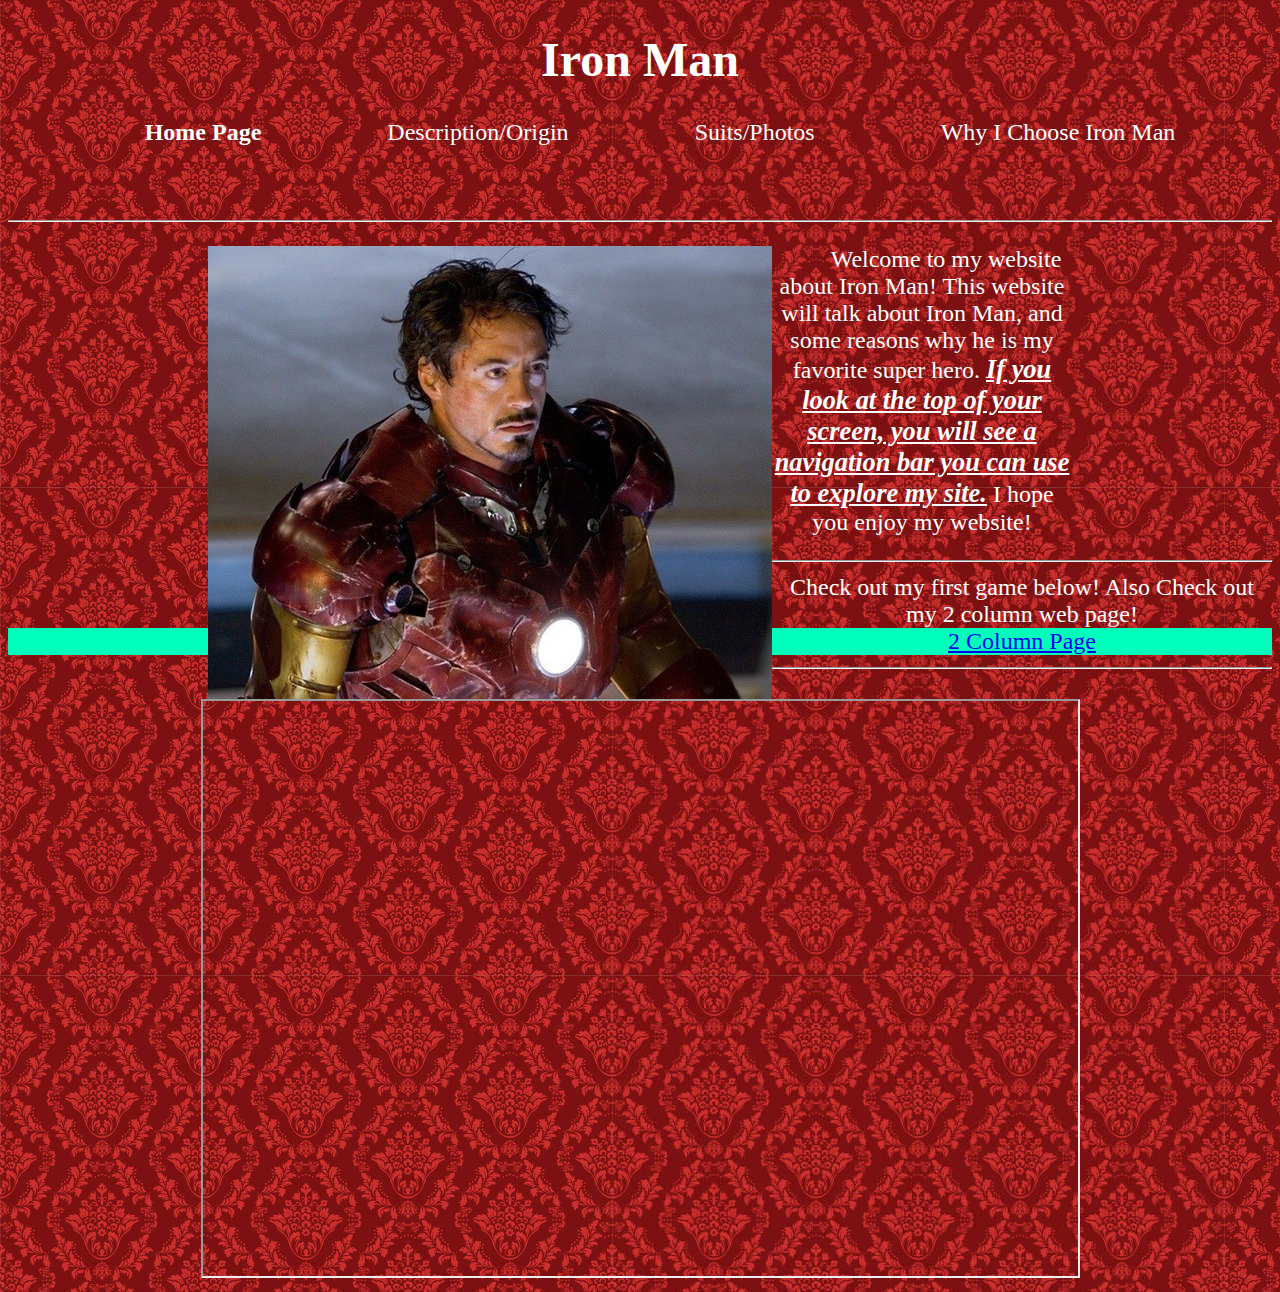
<file: index.html>
<!DOCTYPE html>

<html lang="en">

    <head>
        <meta charset="utf-8">
        <meta name="page description" content="This is a page about Iron Man.">
        <meta name="keywords" content="web, Iron Man, super heroes, coding">
        <title>Iron Man is my Favorite Super Hero</title>
        <link rel="stylesheet" href="css-pages/stylesheet.css" type="text/css">
    </head>

    <body>

        <header>
            <h1 id = "main header"> Iron Man</h1>
                <div>
                    <nav>
                        <ul id = navigation-bar>
                            <strong><li><a href = "index.html">Home Page</a></li></strong>
                            <li><a href = "web-pages/about-iron-man.html">Description/Origin</a></li>
                            <li><a href = "web-pages/suits-photos.html">Suits/Photos</a></li>
                            <li><a href = "web-pages/my-favorite.html">Why I Choose Iron Man</a></li>
                        </ul>
                    </nav>

                </div>

        </header>
        <hr>
        <p id = "home-page">
            <img src = "photos/home-page-picture.jpg" alt = "Iron Man in his suit" style = "float:left">
            &nbsp;&nbsp;&nbsp;&nbsp;&nbsp;&nbsp;&nbsp;&nbsp;Welcome to my website about Iron Man! 
            This website will talk about Iron Man, and some reasons why he is my favorite super hero.
            <span id = important><strong><em> If you look at the top of your screen, you will see a 
            navigation bar you can use to explore my site.</em></strong></span> I hope 
            you enjoy my website!
        </p>
        <hr>
        Check out my first game below!
        Also Check out my 2 column web page!
        <div id = "assignment-link"><a href = "web-pages/2-column-page.html">2 Column Page</a></div>
        <hr>

        <iframe src="https://www.greenfoot.org/scenarios/35514?embed=true" width="875" height="575"></iframe>
    </body>
</file>
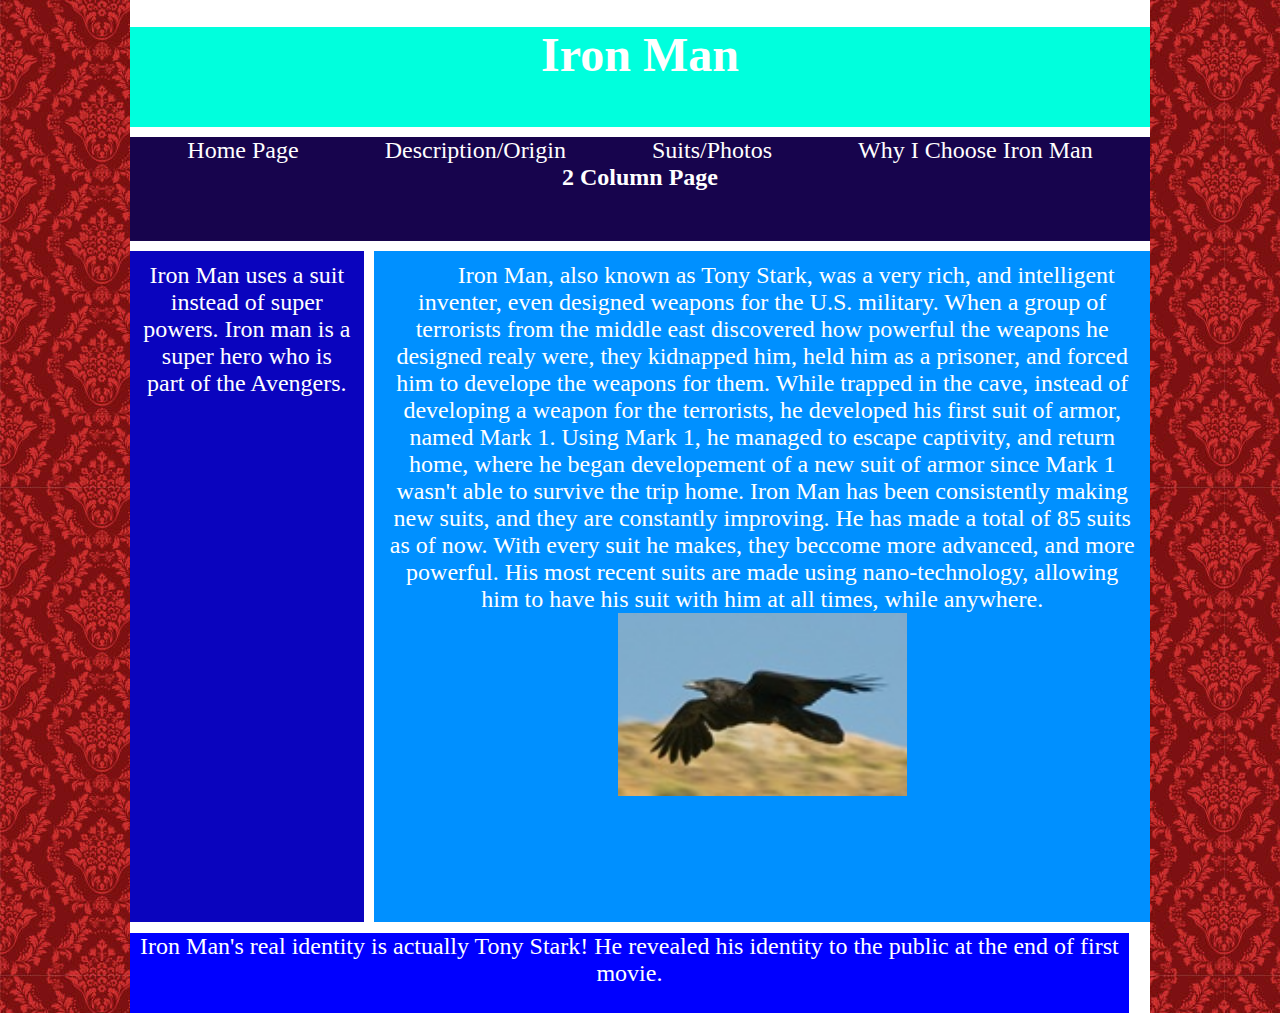
<file: web-pages/2-column-page-adjustable.html>
<!DOCTYPE html>

<html lang="en">

    <head>
        <meta charset="utf-8">
        <meta name="page description" content="This is a page about Iron Man.">
        <meta name="keywords" content="web, Iron Man, super heroes, coding">
        <title>Iron Man is my Favorite Super Hero</title>
        <link rel="stylesheet" href="../css-pages/double-column-adjustable.css" type="text/css">
    </head>

    <body>
    
        <div id = "container">
            this is a container

            <header>
                <h1 id = "main header"> Iron Man</h1>
            </header>

            <nav>
                <ul id = navigation-bar>
                    <li><a href = "../index.html">Home Page</a></li>
                    <li><a href = "about-iron-man.html">Description/Origin</a></li>
                    <li><a href = "suits-photos.html">Suits/Photos</a></li>
                     <li><a href = "my-favorite.html">Why I Choose Iron Man</a></li>
                    <strong><li><a href = "2-column-page.html">2 Column Page</a></li></strong>
                </ul>
            </nav>

            <aside>
                Iron Man uses a suit instead of super powers. Iron man is a super hero who is part of the Avengers.
            </aside>

            <section>
                &nbsp;&nbsp;&nbsp;&nbsp;&nbsp;&nbsp;&nbsp;&nbsp;Iron Man, also known as Tony Stark, was a very rich, and intelligent inventer, 
                even designed weapons for the U.S. military. When a group of terrorists from the middle east discovered how powerful the weapons 
                he designed realy were, they kidnapped him, held him as a prisoner, and forced him to develope the weapons for them. While trapped 
                in the cave, instead of developing a weapon for the terrorists, he developed his first suit of armor, named Mark 1. Using Mark 1, 
                he managed to escape captivity, and return home, where he began developement of a new suit of armor since Mark 1 wasn't able to survive 
                the trip home. Iron Man has been consistently making new suits, and they are constantly improving. He has made a total of 85 suits as of 
                now. With every suit he makes, they beccome more advanced, and more powerful. His most recent suits are made using nano-technology, 
                allowing him to have his suit with him at all times, while anywhere.
                <img id = "raven-img" src = "../photos/raven.jpg" alt = "A Raven Flying">
            </section>

            <footer>
                Iron Man's real identity is actually Tony Stark! He revealed his identity to the public at the end of first movie.
            </footer>


        </div>

    </body>
</file>
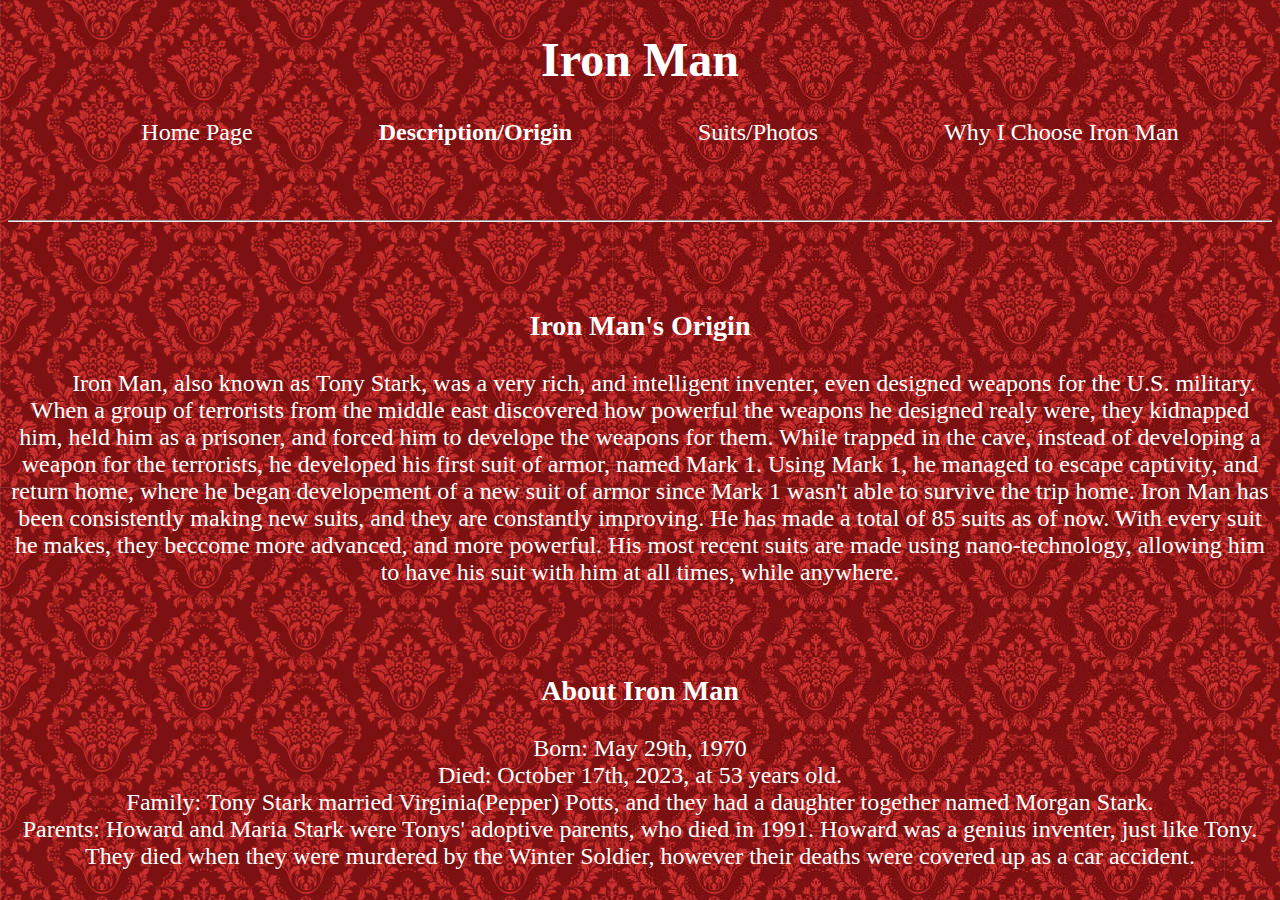
<file: web-pages/about-iron-man.html>
<!DOCTYPE html>

<html lang="en">

    <head>
        <meta charset="utf-8">
        <meta name="page description" content="This is a page about Iron Man.">
        <meta name="keywords" content="web, Iron Man, super heroes, coding">
        <title>Iron Man is my Favorite Super Hero</title>
        <link rel="stylesheet" href="../css-pages/stylesheet.css" type="text/css">
    </head>

    <body>

        <header>
            <h1 id = "main header"> Iron Man</h1>
                <div>
                    <nav>
                        <ul id = navigation-bar>
                            <li><a href = "../index.html">Home Page</a></li>
                            <strong><li><a href = "about-iron-man.html">Description/Origin</a></li></strong>
                            <li><a href = "suits-photos.html">Suits/Photos</a></li>
                            <li><a href = "my-favorite.html">Why I Choose Iron Man</a></li>
                        </ul>
                    </nav>

                </div>

        </header>
        <hr>
        <h3>Iron Man's Origin</h3>
        <p>
            &nbsp;&nbsp;&nbsp;&nbsp;&nbsp;&nbsp;&nbsp;&nbsp;Iron Man, also known as Tony Stark, was a very rich, and intelligent inventer, 
            even designed weapons for the U.S. military. When a group of terrorists from the middle east discovered how powerful the weapons 
            he designed realy were, they kidnapped him, held him as a prisoner, and forced him to develope the weapons for them. While trapped 
            in the cave, instead of developing a weapon for the terrorists, he developed his first suit of armor, named Mark 1. Using Mark 1, 
            he managed to escape captivity, and return home, where he began developement of a new suit of armor since Mark 1 wasn't able to survive 
            the trip home. Iron Man has been consistently making new suits, and they are constantly improving. He has made a total of 85 suits as of 
            now. With every suit he makes, they beccome more advanced, and more powerful. His most recent suits are made using nano-technology, 
            allowing him to have his suit with him at all times, while anywhere.
        </p>
        
        <h3>About Iron Man</h3>
        <p>
            Born: May 29th, 1970
            <br>
            Died: October 17th, 2023, at 53 years old.
            <br>
            Family: Tony Stark married Virginia(Pepper) Potts, and they had a daughter together named Morgan Stark.
            <br>
            Parents: Howard and Maria Stark were Tonys' adoptive parents, who died in 1991. Howard was a genius inventer, just like Tony. They 
            died when they were murdered by the Winter Soldier, however their deaths were covered up as a car accident.
        </p>

    </body>
</file>
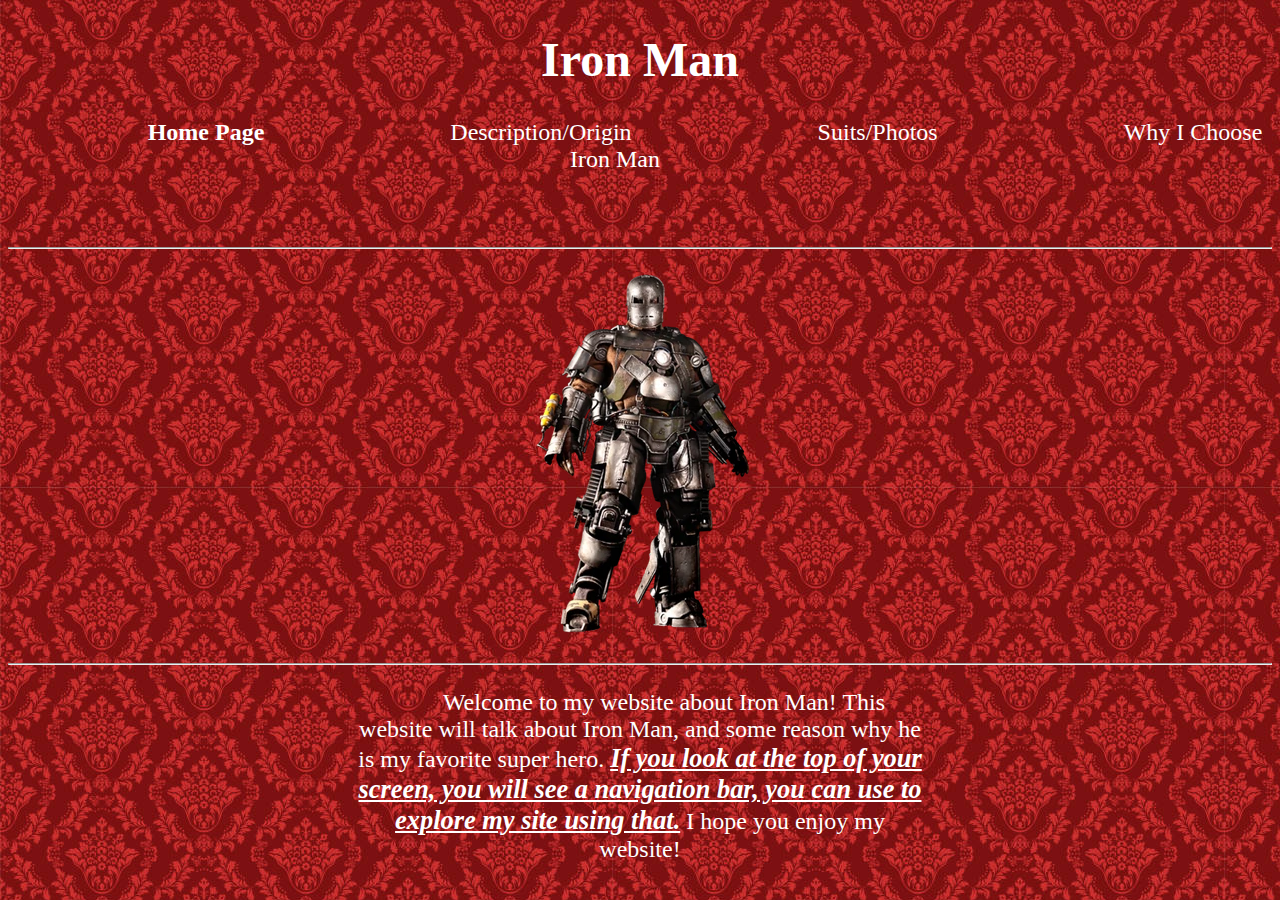
<file: web-pages/main-page.html>
<!DOCTYPE html>

<html lang="en">

    <head>
        <meta charset="utf-8">
        <meta name="page description" content="This is a page about Iron Man.">
        <meta name="keywords" content="web, Iron Man, super heroes, coding">
        <title>Iron Man is my Favorite Super Hero</title>
        <link rel="stylesheet" href="../CSS-pages/stylesheet.css" type="text/css">
    </head>

    <body>

        <header>
            <h1 id = "main header"> Iron Man</h1>
                <div>
                    <nav>
                        <ul id = navigation-bar>
                            <strong><li><a href = "main-page.html">Home Page</a></li></strong>
                            <li><a href = "about-iron-man.html">Description/Origin</a></li>
                            <li><a href = "suits-photos.html">Suits/Photos</a></li>
                            <li><a href = "my-favorite.html">Why I Choose Iron Man</a></li>
                        </ul>
                    </nav>

                </div>

        </header>
        <hr>
        <p id = img1><img src = "../Photos/Ch-200003885000.png" alt = "Iron Man Mark 1"></p>
        <hr>
        <p id = "home-page">
            &nbsp;&nbsp;&nbsp;&nbsp;&nbsp;&nbsp;&nbsp;&nbsp;Welcome to my website about Iron Man! 
            This website will talk about Iron Man, and some reason why he is my favorite super hero.
            <span id = important><strong><em> If you look at the top of your screen, you will see a 
            navigation bar, you can use to explore my site using that.</em></strong></span> I hope 
            you enjoy my website!
        </p>
    </body>
</file>
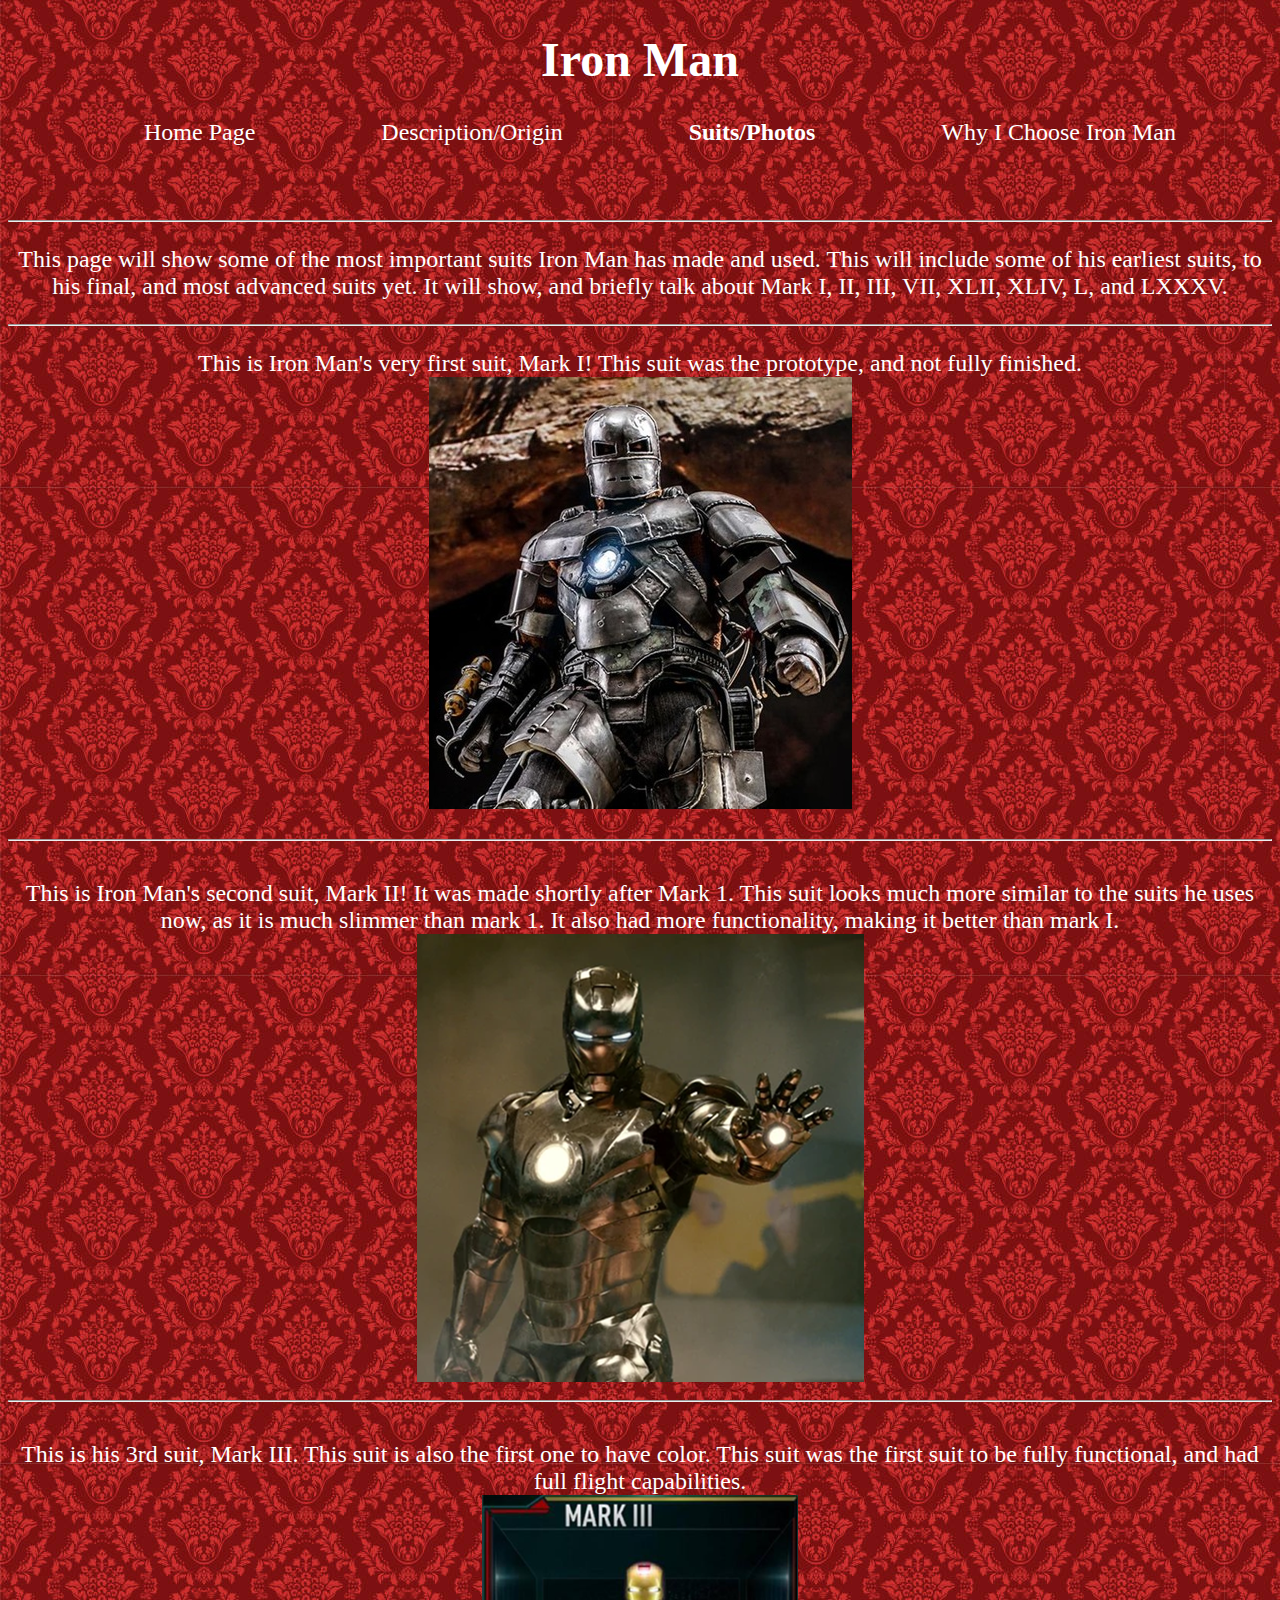
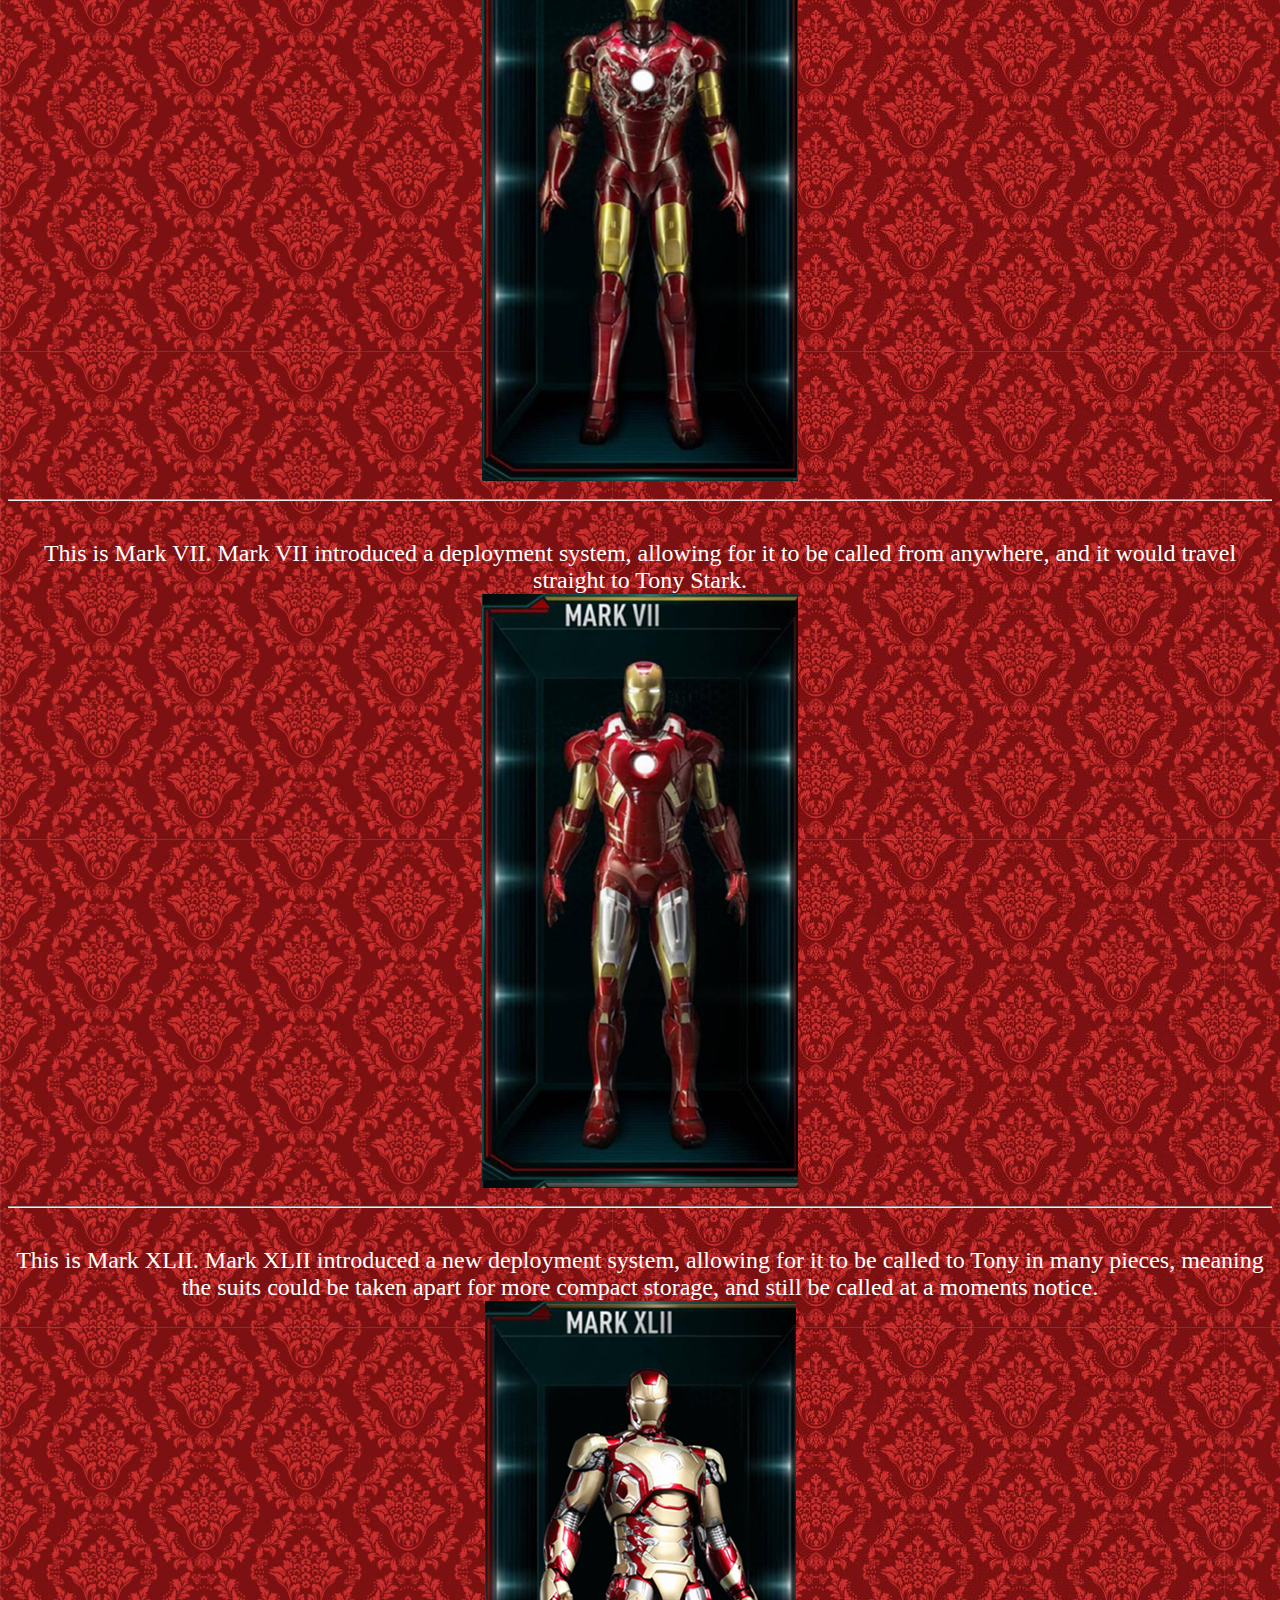
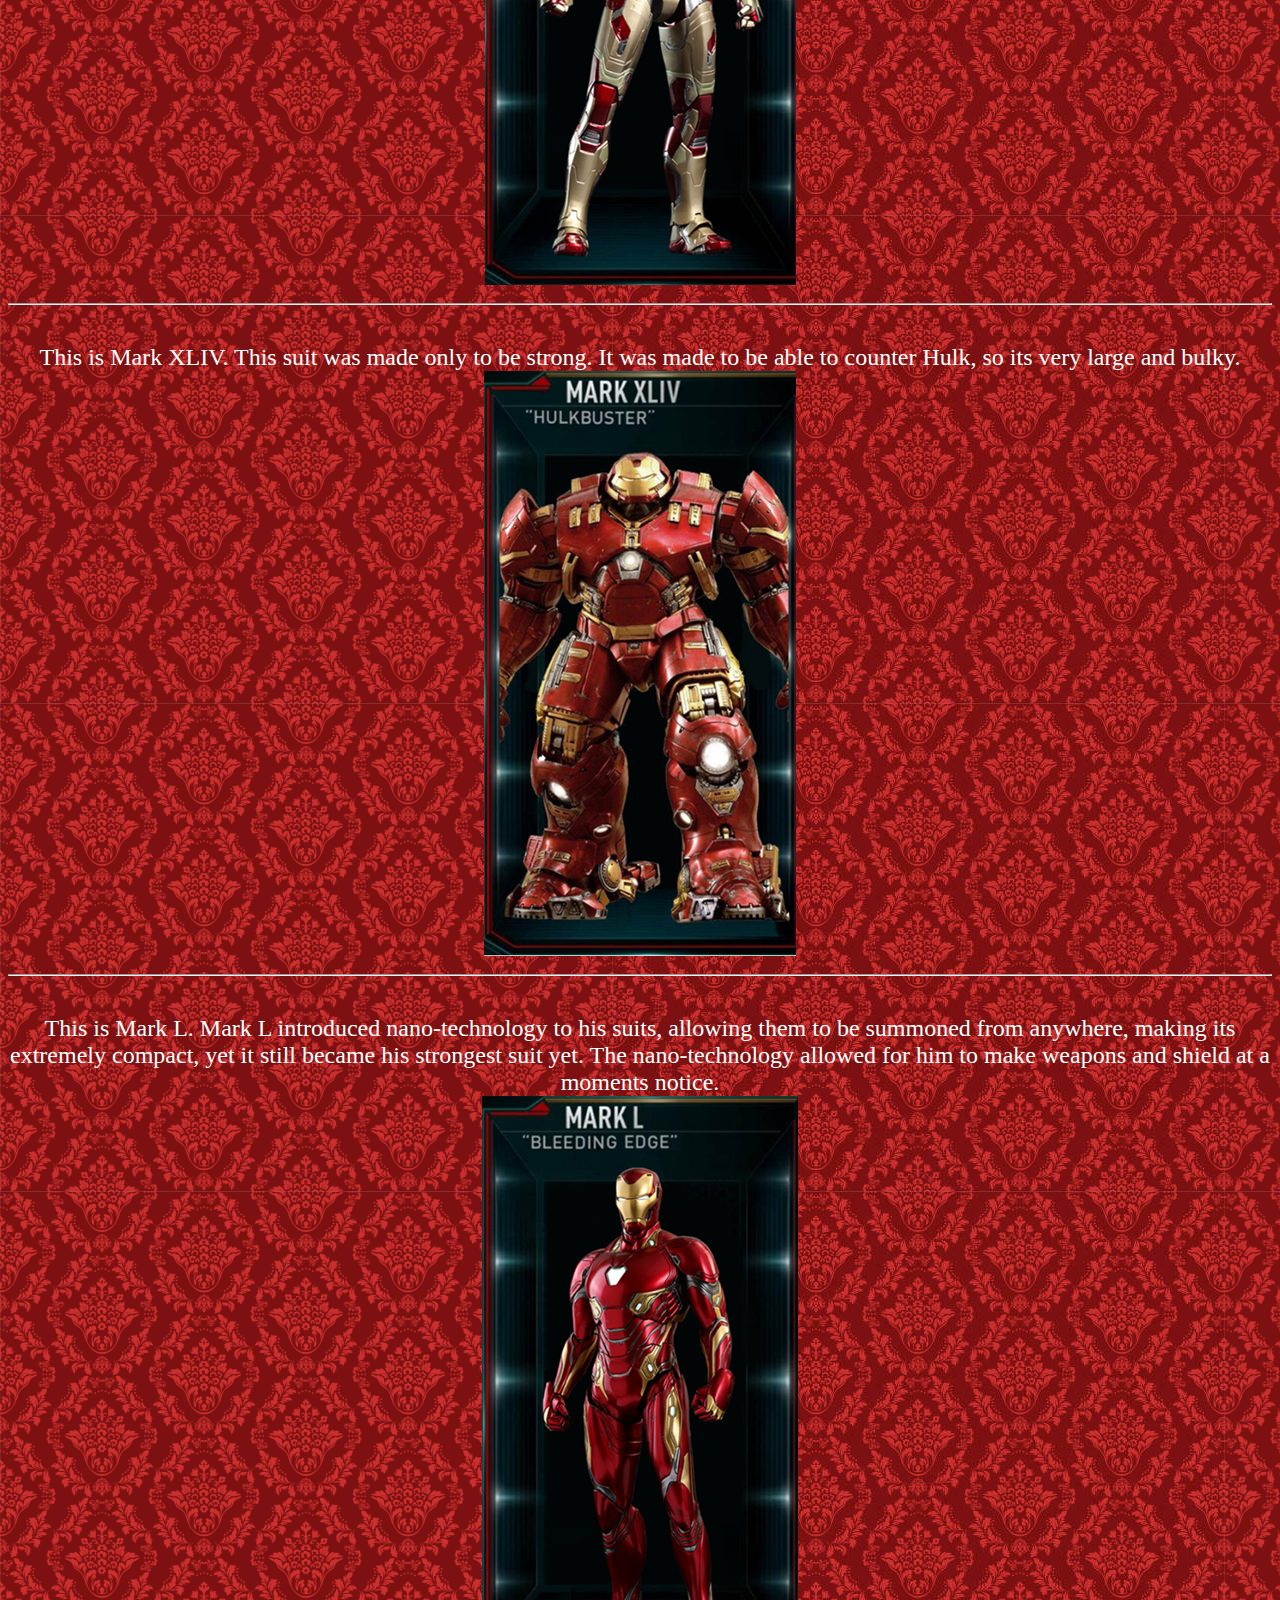
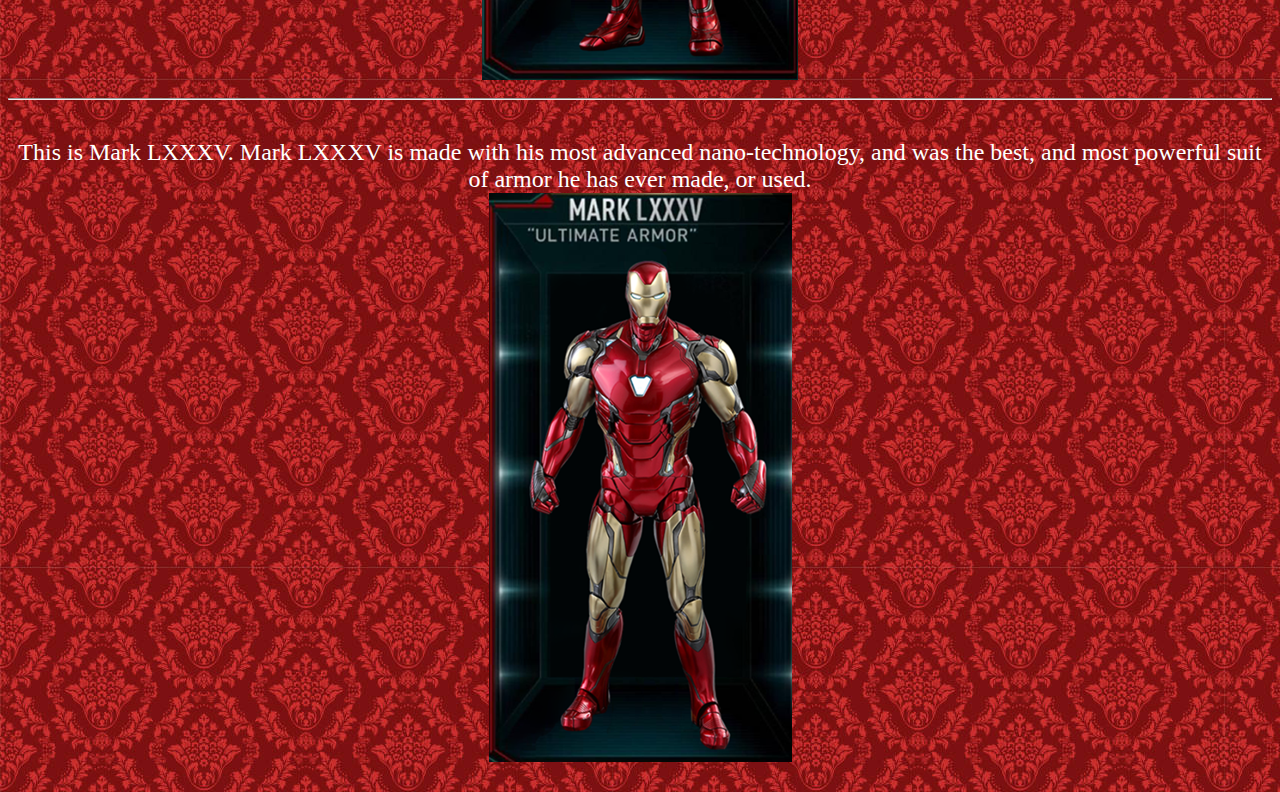
<file: web-pages/suits-photos.html>
<!DOCTYPE html>

<html lang="en">

    <head>
        <meta charset="utf-8">
        <meta name="page description" content="This is a page about Iron Man.">
        <meta name="keywords" content="web, Iron Man, super heroes, coding">
        <title>Iron Man is my Favorite Super Hero</title>
        <link rel="stylesheet" href="../css-pages/stylesheet.css" type="text/css">
    </head>

    <body>

        <header>
            <h1 id = "main header"> Iron Man</h1>
                <div>
                    <nav>
                        <ul id = navigation-bar>
                            <li><a href = "../index.html">Home Page</a></li>
                            <li><a href = "about-iron-man.html">Description/Origin</a></li>
                            <strong><li><a href = "suits-photos.html">Suits/Photos</a></li></strong>
                            <li><a href = "my-favorite.html">Why I Choose Iron Man</a></li>
                        </ul>
                    </nav>

                </div>

        </header>
        <hr>
        
        <div id = "photo-page">
        
            <p>
                This page will show some of the most important suits Iron Man has made and used. This will include some of his earliest 
                suits, to his final, and most advanced suits yet. It will show, and briefly talk about Mark I, II, III, VII, XLII, XLIV, 
                L, and LXXXV.
            </p>

            <hr>
            
        <p>
            This is Iron Man's very first suit, Mark I! This suit was the prototype, and not fully finished. <br>
            <img src = "../photos/9317a95b-07e9-400e-91ec-b6be55523df5.jpg" alt = "Iron Man Mark 1">
            
                <hr>
                <br>
            
            This is Iron Man's second suit, Mark II! It was made shortly after Mark 1. This suit looks much more 
            similar to the suits he uses now, as it is much slimmer than mark 1. It also had more functionality, making it
            better than mark I. <br>
            <img src = "../photos/Iron_Man_Mark_II_party_fight_scene.png" alt = "Iron Man Mark 2">
            
                <hr>
                <br>
            
            This is his 3rd suit, Mark III. This suit is also the first one to have color. This suit was the first suit to be 
            fully functional, and had full flight capabilities.<br>
            <img src = "../photos/mark3-2025-09-24 091706.png" alt = "Iron Man mark 3">
        
                <hr>
                <br>
            
            This is Mark VII. Mark VII introduced a deployment system, allowing for it to be called from anywhere, and it would 
            travel straight to Tony Stark. <br>
            <img src = "../photos/mark7.png" alt = "Iron Man Mark 7">
            
                <hr>
                <br>
            
            This is Mark XLII. Mark XLII introduced a new deployment system, allowing for it to be called to Tony in many pieces, 
            meaning the suits could be taken apart for more compact storage, and still be called at a moments notice. <br>
            <img src = "../photos/mark42.png" alt = "Iron Man Mark 42">

                <hr>
                <br>

            This is Mark XLIV. This suit was made only to be strong. It was made to be able to counter Hulk, so its very large and 
            bulky. <br>
            <img src = "../photos/mark44.png" alt = "Iron Man Mark 44">
            
                <hr>
                <br>
            
            This is Mark L. Mark L introduced nano-technology to his suits, allowing them to be summoned from anywhere, making its extremely 
            compact, yet it still became his strongest suit yet. The nano-technology allowed for him to make weapons and shield at a moments 
            notice. <br>
            <img src = "../photos/mark50.png" alt = "Iron Man Mark 50">
                            
                <hr>
                <br>
            
            This is Mark LXXXV. Mark LXXXV is made with his most advanced nano-technology, and was the best, and most powerful suit of 
            armor he has ever made, or used. <br>
            <img src = "../photos/mark85.png" alt = "Iron Man Mark 85">
            </p>
        
        </div>

    </body>
</file>
<file: css-pages/stylesheet.css>
#home-page
{
    text-align: center;
    padding-left: 200px;
    padding-right: 200px;
    
}



body
{
    background-color: lab(44.02% 69.44 58.27);
    color: white;
    text-align: center;
    font-size: 1.5em;
    background-image: url(../photos/istockphoto-1343778073-612x612.jpg);
}

nav a:link
{
    color:white;
    text-decoration: none;
}

nav a:visited
{
    color:white;
}

nav a:hover
{
    text-decoration: underline;
}

#navigation-bar {
    list-style:none;
    padding-bottom: 50px;
}

nav li 
{
    display: inline;
    padding-right: 60px;
    padding-left: 60px;
}

#important
{
    font-size: 1.1em;
    text-decoration: underline;
}

#reasons-why
{
    padding-right: 75px;
    padding-left: 75px;
}

h3
{
    text-align: center;
    padding-top: 60px;
}

#assignment-link
{
    background-color: #00ffbb;
}
</file>
<file: css-pages/double-column-adjustable.css>
*
{
    padding: 0;
    margin: 0;
}

#container
{
    height: auto;
    width: 100%;
    margin: 0 auto;
    max-width: 1020px;
    background-color: white;
}

header
{
    height: 100px;
    width: 100%;
    background-color: hwb(172 0% 0%);
    margin-bottom: 10px;
}

nav
{
    background-color: lab(6.58% 27.06 -41.5);
    margin-bottom: 10px;
}

aside
{
    width: 20.83%;
    height: 650px;
    padding: 1.04%;
    margin: 0 1.04% 1.04% 0;
    background-color: hsl(242, 96%, 38%);
    float: left;
}

section
{
    width: 73.96%;
    height: 650px;
    margin: 0 0 1.04% 0;
    padding: 1.04%;
    background-color: hsl(206, 100%, 50%);
    float: right;
}

footer
{
    height: 80px;
    width: 97.92%;
    background-color: blue;
    padding: 0px;
    clear: both;
}

body
{
    background-color: lab(44.02% 69.44 58.27);
    color: white;
    text-align: center;
    font-size: 1.5em;
    background-image: url(../photos/istockphoto-1343778073-612x612.jpg);
}

nav a:link
{
    color:white;
    text-decoration: none;
}

nav a:visited
{
    color:white;
}

nav a:hover
{
    text-decoration: underline;
}

#navigation-bar {
    list-style:none;
    padding-bottom: 50px;
}

nav li 
{
    display: inline;
    padding-right: 40px;
    padding-left: 40px;
}

#important
{
    font-size: 1.1em;
    text-decoration: underline;
}

h3
{
    text-align: center;
    padding-top: 60px;
}

#raven-img
{
    clear: both;
    width: 289px;
    height: 183px;
}

@media only screen and (max-width: 776px)
{
    #raven-img
    {
        width: 144px;
        height: 91px;
    }

    #container
    {
        min-width: 450px;
    }

    header
    {
        min-width: 450px;
    }
    nav li 
    {
        display: list-item;
        padding-right: 20px;
        padding-left: 20px;
        min-width: 450px;
    }

    aside
    {
        float: none;
        width: 98%;
        height: 100px;
        min-width: 450px;
    }

    section
    {
        float: none;
        width: 98%;
        height: 750px;
        min-width: 450px;
        
    }
    footer
    {
        width: 100%;
        height: 100px;
        min-width: 450px;
    }
}
</file>
<file: CSS-pages/stylesheet.css>
#home-page
{
    text-align: center;
    padding-left: 350px;
    padding-right: 350px;
}

body
{
    background-color: lab(44.02% 69.44 58.27);
    color: white;
    text-align: center;
    font-size: 1.5em;
    background-image: url(../photos/istockphoto-1343778073-612x612.jpg);
}

nav a:link
{
    color:white;
    text-decoration: none;
}

nav a:visited
{
    color:white;
}

nav a:hover
{
    text-decoration: underline;
}

#navigation-bar {
    list-style:none;
    padding-bottom: 50px;
}

nav li 
{
    display: inline;
    padding-right: 90px;
    padding-left: 90px;
}

#important
{
    font-size: 1.1em;
    text-decoration: underline;
}

#reasons-why
{
    padding-right: 75px;
    padding-left: 75px;
}

h3
{
    text-align: center;
    padding-top: 60px;
}
</file>
